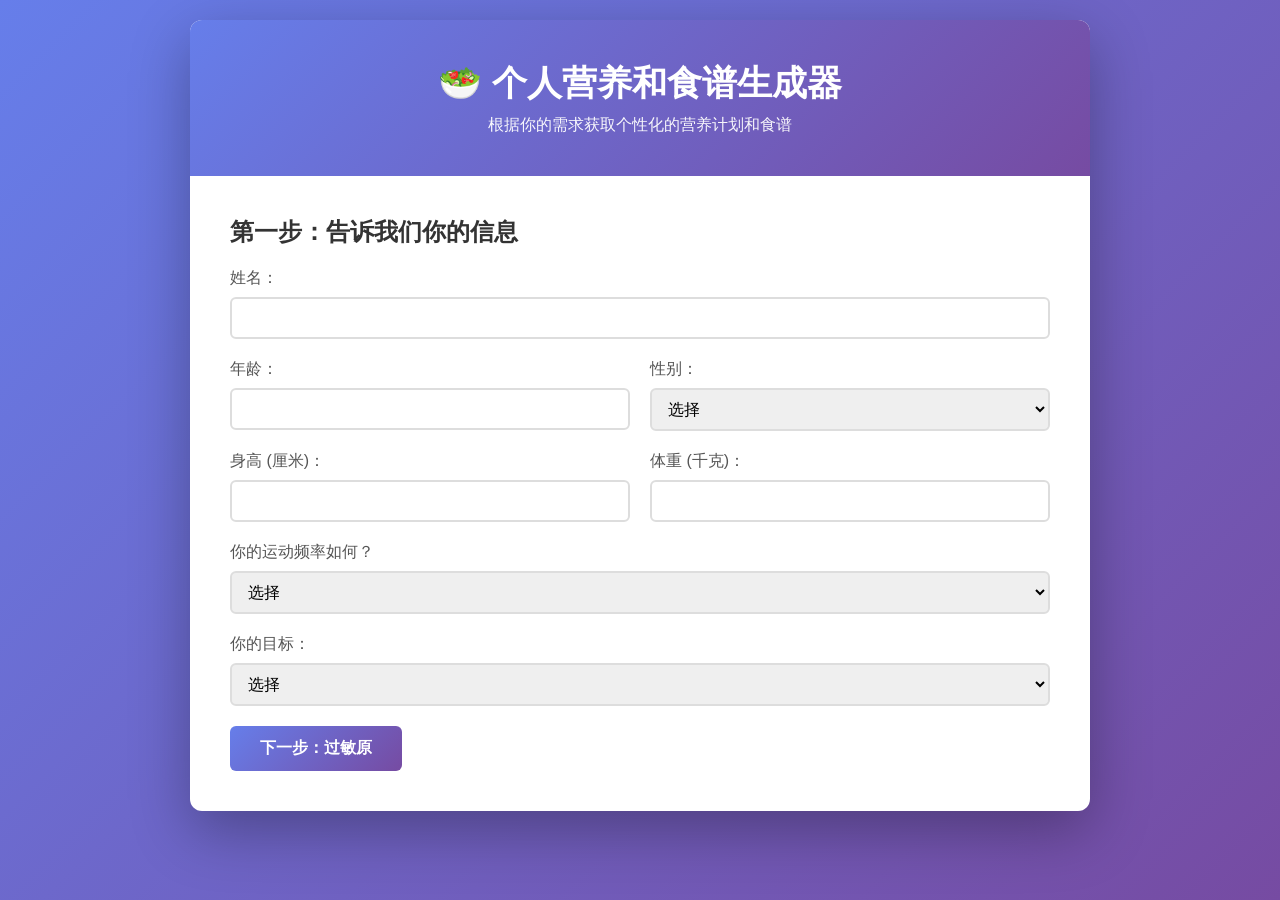
<file: index.html>
<!DOCTYPE html>
<html lang="zh-CN">
<head>
    <meta charset="UTF-8">
    <meta name="viewport" content="width=device-width, initial-scale=1.0">
    <title>个人营养和食谱生成器</title>
    <link rel="stylesheet" href="style.css">
</head>
<body>
    <div class="container">
        <header>
            <h1>🥗 个人营养和食谱生成器</h1>
            <p>根据你的需求获取个性化的营养计划和食谱</p>
        </header>

        <!-- 第一步：基本信息 -->
        <section id="step1" class="step active">
            <h2>第一步：告诉我们你的信息</h2>
            <form id="form1">
                <div class="form-group">
                    <label>姓名：</label>
                    <input type="text" id="name" required>
                </div>

                <div class="form-row">
                    <div class="form-group">
                        <label>年龄：</label>
                        <input type="number" id="age" min="1" max="120" required>
                    </div>
                    <div class="form-group">
                        <label>性别：</label>
                        <select id="gender" required>
                            <option value="">选择</option>
                            <option value="male">男</option>
                            <option value="female">女</option>
                        </select>
                    </div>
                </div>

                <div class="form-row">
                    <div class="form-group">
                        <label>身高 (厘米)：</label>
                        <input type="number" id="height" min="50" max="250" required>
                    </div>
                    <div class="form-group">
                        <label>体重 (千克)：</label>
                        <input type="number" id="weight" min="20" max="300" step="0.1" required>
                    </div>
                </div>

                <div class="form-group">
                    <label>你的运动频率如何？</label>
                    <select id="activity" required>
                        <option value="">选择</option>
                        <option value="1.2">久坐不动（几乎没有运动）</option>
                        <option value="1.375">轻度活动（每周1-3天）</option>
                        <option value="1.55">中度活动（每周3-5天）</option>
                        <option value="1.725">非常活跃（每周6-7天）</option>
                        <option value="1.9">极度活跃（高强度日常运动）</option>
                    </select>
                </div>

                <div class="form-group">
                    <label>你的目标：</label>
                    <select id="goal" required>
                        <option value="">选择</option>
                        <option value="loss">减肥（减少500卡路里/天）</option>
                        <option value="maintain">维持体重（相同卡路里）</option>
                        <option value="gain">增重（增加500卡路里/天）</option>
                    </select>
                </div>

                <button type="button" onclick="goToStep(2)" class="btn">下一步：过敏原</button>
            </form>
        </section>

        <!-- 第二步：过敏原 -->
        <section id="step2" class="step">
            <h2>第二步：你有过敏吗？</h2>
            <form id="form2">
                <p class="subtitle">选择你有过敏的食物（如果有的话）：</p>
                
                <div class="checkbox-group">
                    <label class="checkbox">
                        <input type="checkbox" name="allergen" value="peanuts">
                        花生
                    </label>
                    <label class="checkbox">
                        <input type="checkbox" name="allergen" value="tree_nuts">
                        坚果
                    </label>
                    <label class="checkbox">
                        <input type="checkbox" name="allergen" value="shellfish">
                        贝类
                    </label>
                    <label class="checkbox">
                        <input type="checkbox" name="allergen" value="fish">
                        鱼
                    </label>
                    <label class="checkbox">
                        <input type="checkbox" name="allergen" value="eggs">
                        鸡蛋
                    </label>
                    <label class="checkbox">
                        <input type="checkbox" name="allergen" value="dairy">
                        乳制品
                    </label>
                    <label class="checkbox">
                        <input type="checkbox" name="allergen" value="gluten">
                        麸质（面筋）
                    </label>
                    <label class="checkbox">
                        <input type="checkbox" name="allergen" value="soy">
                        大豆
                    </label>
                </div>

                <div class="form-group">
                    <label>饮食偏好：</label>
                    <select id="dietType" required>
                        <option value="">选择</option>
                        <option value="omnivore">杂食</option>
                        <option value="vegetarian">素食（包括蛋和乳制品）</option>
                        <option value="vegan">纯素食</option>
                    </select>
                </div>

                <div class="button-group">
                    <button type="button" onclick="goToStep(1)" class="btn btn-secondary">返回</button>
                    <button type="button" onclick="goToStep(3)" class="btn">查看你的计划！</button>
                </div>
            </form>
        </section>

        <!-- 第三步：结果 -->
        <section id="step3" class="step">
            <div class="results-header">
                <h2>你的个性化营养计划</h2>
                <p id="greeting"></p>
            </div>

            <div class="nutrition-box">
                <h3>每日营养目标</h3>
                <div class="nutrition-grid">
                    <div class="nutrition-card">
                        <div class="label">每日热量</div>
                        <div class="value" id="tdee">--</div>
                    </div>
                    <div class="nutrition-card">
                        <div class="label">蛋白质</div>
                        <div class="value" id="protein">--</div>
                    </div>
                    <div class="nutrition-card">
                        <div class="label">碳水化合物</div>
                        <div class="value" id="carbs">--</div>
                    </div>
                    <div class="nutrition-card">
                        <div class="label">脂肪</div>
                        <div class="value" id="fat">--</div>
                    </div>
                </div>
            </div>

            <div class="recipes-box">
                <h3>为你推荐的食谱</h3>
                <div id="recipesContainer" class="recipes-grid">
                    <!-- 食谱将加载在这里 -->
                </div>
            </div>

            <button type="button" onclick="goToStep(1)" class="btn btn-full">重新开始</button>
        </section>
    </div>

    <script src="script.js"></script>
</body>
</html>
</file>
<file: style.css>
* {
    margin: 0;
    padding: 0;
    box-sizing: border-box;
}

body {
    font-family: 'Microsoft YaHei', 'SimHei', Arial, sans-serif;
    background: linear-gradient(135deg, #667eea 0%, #764ba2 100%);
    min-height: 100vh;
    padding: 20px;
}

.container {
    max-width: 900px;
    margin: 0 auto;
    background: white;
    border-radius: 12px;
    box-shadow: 0 20px 60px rgba(0, 0, 0, 0.3);
    overflow: hidden;
}

header {
    background: linear-gradient(135deg, #667eea 0%, #764ba2 100%);
    color: white;
    padding: 40px 20px;
    text-align: center;
}

header h1 {
    font-size: 2.2em;
    margin-bottom: 8px;
}

header p {
    font-size: 1em;
    opacity: 0.95;
}

.step {
    display: none;
    padding: 40px;
    animation: fadeIn 0.3s ease-in;
}

.step.active {
    display: block;
}

@keyframes fadeIn {
    from {
        opacity: 0;
    }
    to {
        opacity: 1;
    }
}

.step h2 {
    color: #333;
    margin-bottom: 20px;
}

.subtitle {
    color: #666;
    margin-bottom: 20px;
    font-size: 0.95em;
}

.form-group {
    margin-bottom: 20px;
}

.form-row {
    display: grid;
    grid-template-columns: 1fr 1fr;
    gap: 20px;
}

label {
    display: block;
    margin-bottom: 8px;
    color: #555;
    font-weight: 500;
}

input[type="text"],
input[type="number"],
select {
    width: 100%;
    padding: 10px 12px;
    border: 2px solid #ddd;
    border-radius: 6px;
    font-size: 1em;
    transition: border-color 0.2s;
}

input[type="text"]:focus,
input[type="number"]:focus,
select:focus {
    outline: none;
    border-color: #667eea;
}

.checkbox-group {
    display: grid;
    grid-template-columns: repeat(auto-fit, minmax(150px, 1fr));
    gap: 15px;
    margin-bottom: 25px;
}

.checkbox {
    display: flex;
    align-items: center;
    cursor: pointer;
}

.checkbox input {
    width: 18px;
    height: 18px;
    margin-right: 8px;
    cursor: pointer;
}

.checkbox input + * {
    cursor: pointer;
}

.btn {
    padding: 12px 30px;
    background: linear-gradient(135deg, #667eea 0%, #764ba2 100%);
    color: white;
    border: none;
    border-radius: 6px;
    font-size: 1em;
    font-weight: 600;
    cursor: pointer;
    transition: transform 0.2s, box-shadow 0.2s;
}

.btn:hover {
    transform: translateY(-2px);
    box-shadow: 0 8px 20px rgba(102, 126, 234, 0.4);
}

.btn-secondary {
    background: #f0f0f0;
    color: #333;
    border: 2px solid #ddd;
}

.btn-secondary:hover {
    background: #e8e8e8;
}

.btn-full {
    width: 100%;
    margin-top: 20px;
}

.button-group {
    display: flex;
    gap: 12px;
    justify-content: center;
    margin-top: 25px;
}

/* 结果部分样式 */
.results-header {
    margin-bottom: 30px;
    text-align: center;
}

.results-header h2 {
    color: #333;
    margin-bottom: 10px;
}

#greeting {
    color: #667eea;
    font-size: 1.1em;
    font-weight: 600;
}

.nutrition-box {
    background: #f9f9f9;
    padding: 25px;
    border-radius: 8px;
    margin-bottom: 30px;
}

.nutrition-box h3 {
    color: #333;
    margin-bottom: 20px;
}

.nutrition-grid {
    display: grid;
    grid-template-columns: repeat(auto-fit, minmax(150px, 1fr));
    gap: 15px;
}

.nutrition-card {
    background: white;
    padding: 20px;
    border-radius: 8px;
    text-align: center;
    box-shadow: 0 2px 8px rgba(0, 0, 0, 0.08);
}

.nutrition-card .label {
    color: #999;
    font-size: 0.9em;
    margin-bottom: 8px;
}

.nutrition-card .value {
    color: #667eea;
    font-size: 1.8em;
    font-weight: bold;
}

.recipes-box {
    margin-bottom: 30px;
}

.recipes-box h3 {
    color: #333;
    margin-bottom: 20px;
}

.recipes-grid {
    display: grid;
    grid-template-columns: repeat(auto-fill, minmax(280px, 1fr));
    gap: 20px;
}

.recipe-card {
    background: white;
    border-radius: 8px;
    overflow: hidden;
    box-shadow: 0 4px 12px rgba(0, 0, 0, 0.1);
    transition: transform 0.2s;
}

.recipe-card:hover {
    transform: translateY(-4px);
}

.recipe-header {
    background: linear-gradient(135deg, #667eea 0%, #764ba2 100%);
    color: white;
    padding: 18px;
}

.recipe-title {
    font-size: 1.2em;
    font-weight: bold;
    margin-bottom: 5px;
}

.recipe-meta {
    font-size: 0.85em;
    opacity: 0.9;
}

.recipe-content {
    padding: 18px;
}

.recipe-section {
    margin-bottom: 15px;
}

.recipe-section-title {
    color: #667eea;
    font-weight: 600;
    margin-bottom: 8px;
    font-size: 0.9em;
}

.recipe-section ul {
    list-style: none;
}

.recipe-section li {
    color: #666;
    padding: 4px 0;
    font-size: 0.9em;
}

.recipe-nutrition {
    display: grid;
    grid-template-columns: repeat(2, 1fr);
    gap: 10px;
    margin-top: 12px;
    padding-top: 12px;
    border-top: 1px solid #eee;
}

.recipe-nutrition-item {
    text-align: center;
    font-size: 0.85em;
}

.recipe-nutrition-label {
    color: #999;
}

.recipe-nutrition-value {
    color: #667eea;
    font-weight: bold;
    font-size: 1.1em;
}

@media (max-width: 768px) {
    .form-row {
        grid-template-columns: 1fr;
    }

    .checkbox-group {
        grid-template-columns: 1fr;
    }

    .nutrition-grid {
        grid-template-columns: repeat(2, 1fr);
    }

    .recipes-grid {
        grid-template-columns: 1fr;
    }

    .button-group {
        flex-direction: column;
    }

    .btn {
        width: 100%;
    }

    header h1 {
        font-size: 1.6em;
    }

    .step {
        padding: 25px;
    }
}
</file>
